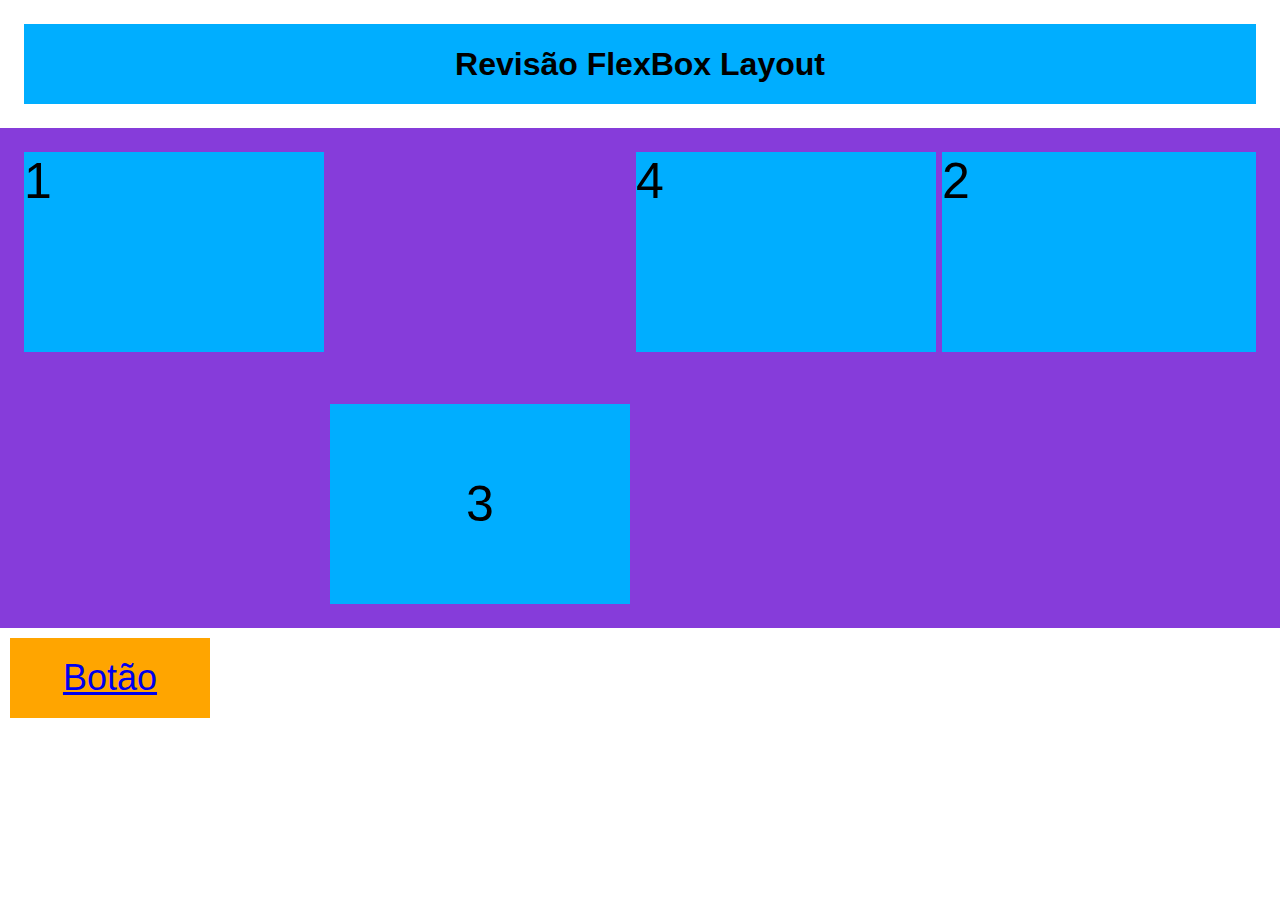
<file: revisao-flexbox/index.html>
<!DOCTYPE html>
<html lang="pt-br">
<head>
    <meta charset="UTF-8">
    <meta name="viewport" content="width=device-width, initial-scale=1.0">
    <title>Revisão FlexBox Layout</title>
    <link rel="stylesheet" href="style.css">
</head>
<body>
    <h1>Revisão FlexBox Layout</h1>

    <section class="container">
        <div class="item item-1">1</div>
        <div class="item item-2">2</div>
        <div class="item item-3">3</div>
        <div class="item item-4">4</div>
    </section>

    <a href="#">Botão</a>
</body>
</html>
</file>
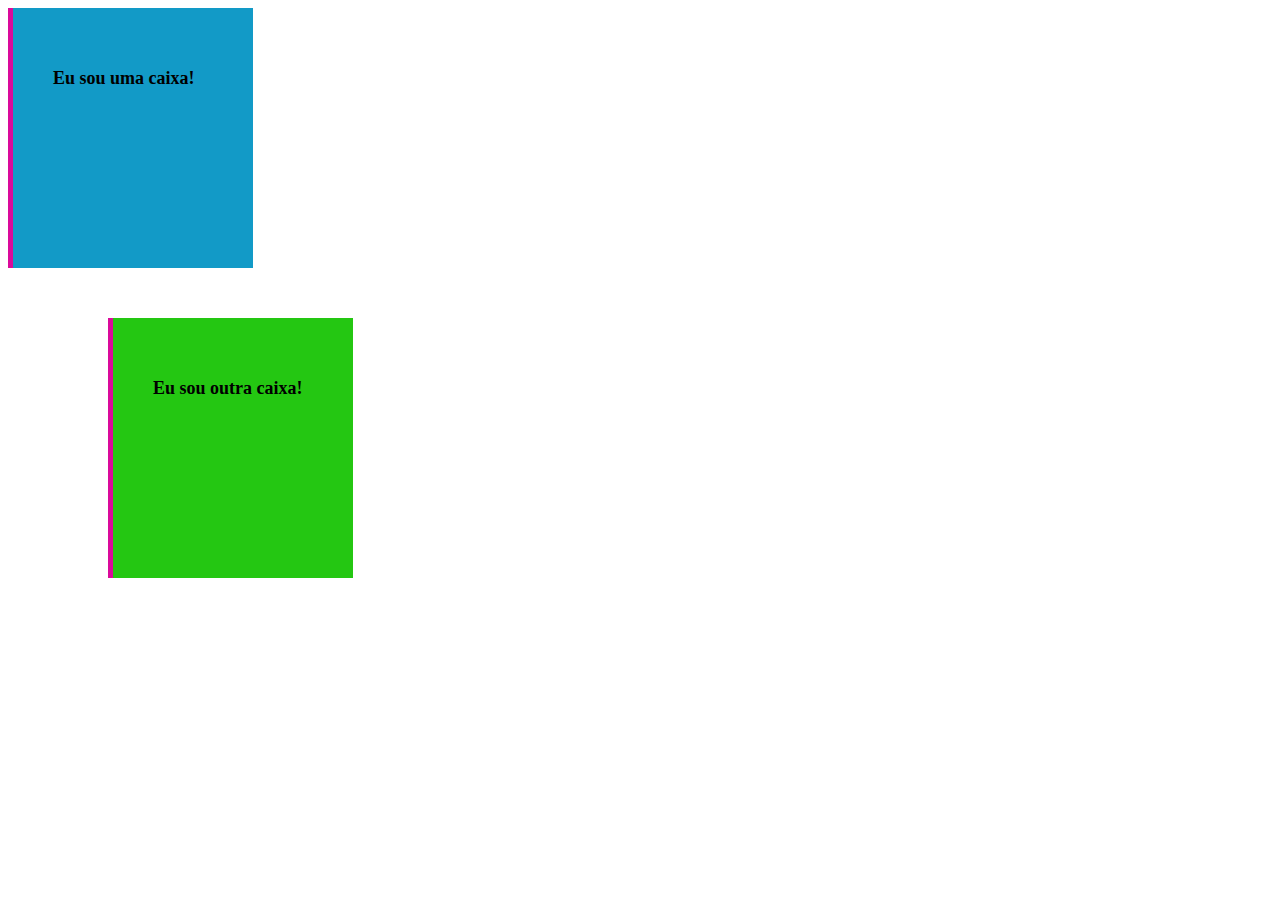
<file: box.html>
<!DOCTYPE html>
<html lang="pt-br">
<head>
    <meta charset="UTF-8">
    <meta name="viewport" content="width=device-width, initial-scale=1.0">
    <title>Modelo de Caixa</title>
    <link rel="stylesheet" href="box.css">
</head>
<body>
    <div>
        Eu sou uma caixa!
    </div>
    <div class="caixa2">
        Eu sou outra caixa!
    </div>
</body>
</html>
</file>
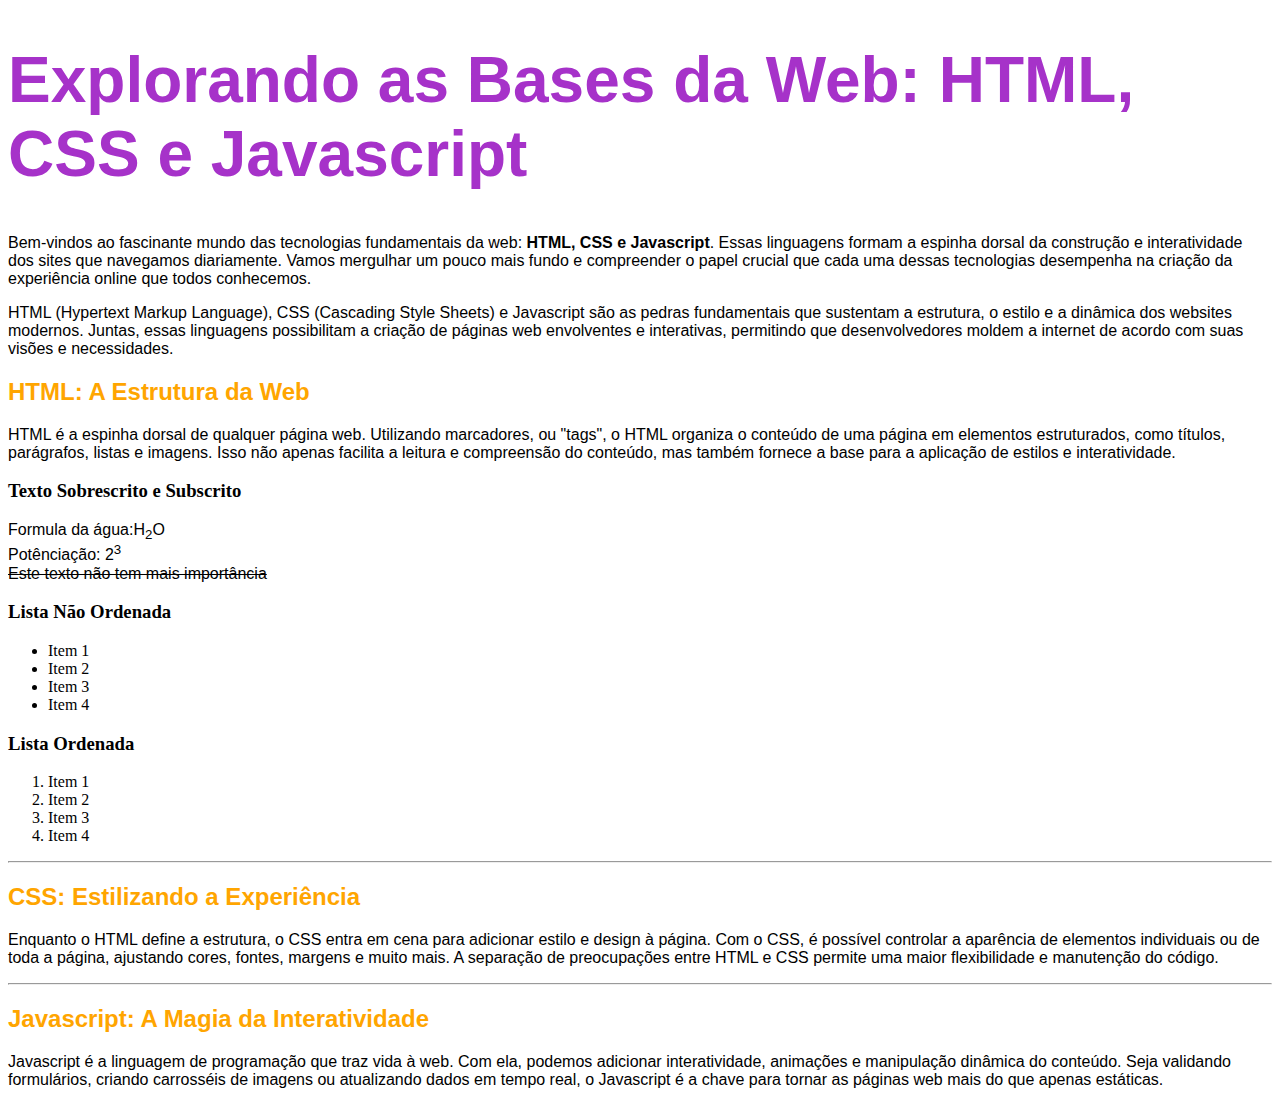
<file: fundamentos-html-css/aula02/exemplo1.html>
<!DOCTYPE html>
<html lang="pt-br">

<head>
    <meta charset="UTF-8">
    <meta name="viewport" content="width=device-width, initial-scale=1.0">
    <title>Exemplo 1</title>
    <link rel="stylesheet" href="estilo.css" />
</head>

<body>
    <h1> Explorando as Bases da Web: HTML, CSS e Javascript</h1>
    <p>
        Bem-vindos ao fascinante mundo das tecnologias fundamentais da web: <strong>HTML, CSS e Javascript</strong>.
        Essas linguagens formam a espinha dorsal da construção e interatividade dos sites que navegamos diariamente.
        Vamos mergulhar um pouco mais fundo e compreender o papel crucial que cada uma dessas tecnologias desempenha na
        criação da experiência online que todos conhecemos.
    </p>
    <p>
        HTML (Hypertext Markup Language), CSS (Cascading Style Sheets) e Javascript são as pedras fundamentais que
        sustentam a estrutura,
        o estilo e a dinâmica dos websites modernos. Juntas, essas linguagens possibilitam a criação de páginas web
        envolventes e interativas,
        permitindo que desenvolvedores moldem a internet de acordo com suas visões e necessidades.
    </p>

    <h2>
        HTML: A Estrutura da Web
    </h2>
    <p>

        HTML é a espinha dorsal de qualquer página web. Utilizando marcadores, ou "tags", o HTML organiza o conteúdo de
        uma
        página em elementos estruturados,
        como títulos, parágrafos, listas e imagens. Isso não apenas facilita a leitura e compreensão do conteúdo, mas
        também
        fornece a base para a aplicação de estilos e interatividade.
    </p>
    <h3>Texto Sobrescrito e Subscrito</h3>
    <p>
        Formula da água:H<sub>2</sub>O <br />
        Potênciação: 2<sup>3</sup> <br />
        <s>Este texto não tem mais importância</s>
    </p>
    <h3>Lista Não Ordenada</h3>
    <ul>
        <li>Item 1</li>
        <li>Item 2</li>
        <li>Item 3</li>
        <li>Item 4</li>
    </ul>
    <h3>Lista Ordenada</h3>
    <ol>
        <li>Item 1</li>
        <li>Item 2</li>
        <li>Item 3</li>
        <li>Item 4</li>
    </ol>
    <hr />
    <h2>CSS: Estilizando a Experiência</h2>
    <p>
        Enquanto o HTML define a estrutura, o CSS entra em cena para adicionar estilo e design à página.
        Com o CSS, é possível controlar a aparência de elementos individuais ou de toda a página, ajustando cores,
        fontes,
        margens e muito mais.
        A separação de preocupações entre HTML e CSS permite uma maior flexibilidade e manutenção do código.
    </p>
    <hr />
    <h2>Javascript: A Magia da Interatividade</h2>
    <p>

        Javascript é a linguagem de programação que traz vida à web. Com ela, podemos adicionar interatividade,
        animações e
        manipulação dinâmica do conteúdo.
        Seja validando formulários, criando carrosséis de imagens ou atualizando dados em tempo real, o Javascript é a
        chave
        para tornar as páginas web mais do que apenas estáticas.
    </p>
</body>

</html>
</file>
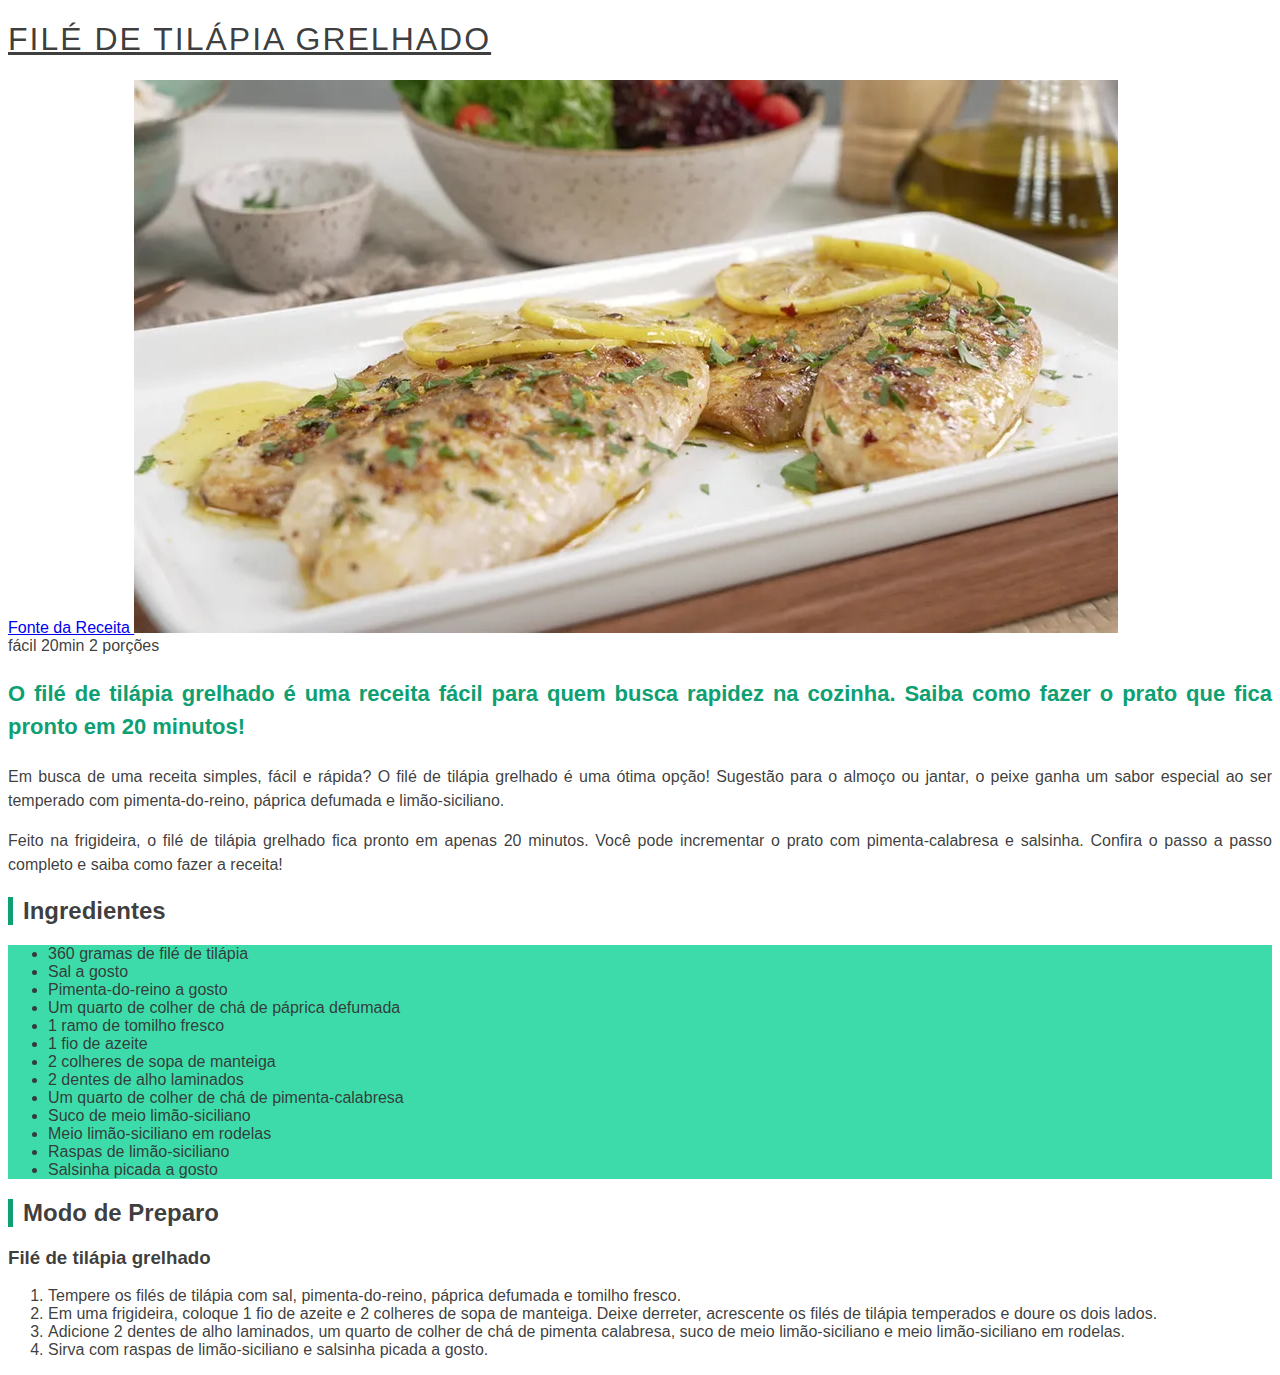
<file: fundamentos-html-css/aula02/receita.html>
<!DOCTYPE html>
<html lang="pt">

<head>
    <meta charset="UTF-8">
    <meta name="viewport" content="width=device-width, initial-scale=1.0">
    <title>Receita: Filé de tilápia grelhado</title>
    <link rel="stylesheet" href="receita.css">
</head>

<body>
    <h1>Filé de tilápia grelhado</h1>
    <a href="https://receitas.globo.com/tipos-de-prato/peixes-e-frutos-do-mar/file-de-tilapia-grelhado.ghtml">
        Fonte da Receita
    </a>
    <img src="file-de-tilapia-grelhado.webp" />
    <br />

    fácil
    20min
    2 porções
    <p class="destaque">
        O filé de tilápia grelhado é uma receita fácil para
        quem busca rapidez na cozinha.
        Saiba como fazer o prato que fica pronto em 20 minutos!
    </p>
    <p>
        Em busca de uma receita simples, fácil e rápida? O filé de tilápia grelhado é uma ótima opção!
        Sugestão para o almoço ou jantar, o peixe ganha um sabor especial ao ser temperado com pimenta-do-reino,
        páprica defumada e limão-siciliano.
    </p>
    <p>
        Feito na frigideira, o filé de tilápia grelhado fica pronto em apenas 20 minutos.
        Você pode incrementar o prato com pimenta-calabresa e salsinha. Confira o passo a passo completo e saiba como
        fazer a receita!
    </p>

    <h2>Ingredientes</h2>

    <ul>

        <li>360 gramas de filé de tilápia</li>
        <li>Sal a gosto</li>
        <li>Pimenta-do-reino a gosto</li>
        <li>Um quarto de colher de chá de páprica defumada</li>
        <li>1 ramo de tomilho fresco</li>
        <li>1 fio de azeite</li>
        <li>2 colheres de sopa de manteiga</li>
        <li>2 dentes de alho laminados</li>
        <li>Um quarto de colher de chá de pimenta-calabresa</li>
        <li>Suco de meio limão-siciliano</li>
        <li>Meio limão-siciliano em rodelas</li>
        <li>Raspas de limão-siciliano</li>
        <li>Salsinha picada a gosto</li>
    </ul>
    <h2>Modo de Preparo</h2>
    <h3>Filé de tilápia grelhado</h3>
    <ol>
        <li>
            Tempere os filés de tilápia com sal,
            pimenta-do-reino, páprica defumada e tomilho fresco.
        </li>
        <li>

            Em uma frigideira, coloque 1 fio de azeite e 2 colheres de sopa de manteiga. Deixe derreter, acrescente os
            filés de
            tilápia temperados e doure os dois lados.
        </li>
        <li>

            Adicione 2 dentes de alho laminados, um quarto de colher de chá de pimenta calabresa, suco de meio
            limão-siciliano e
            meio limão-siciliano em rodelas.
        </li>
        <li>

            Sirva com raspas de limão-siciliano e salsinha picada a gosto.
        </li>
    </ol>
</body>

</html>
</file>
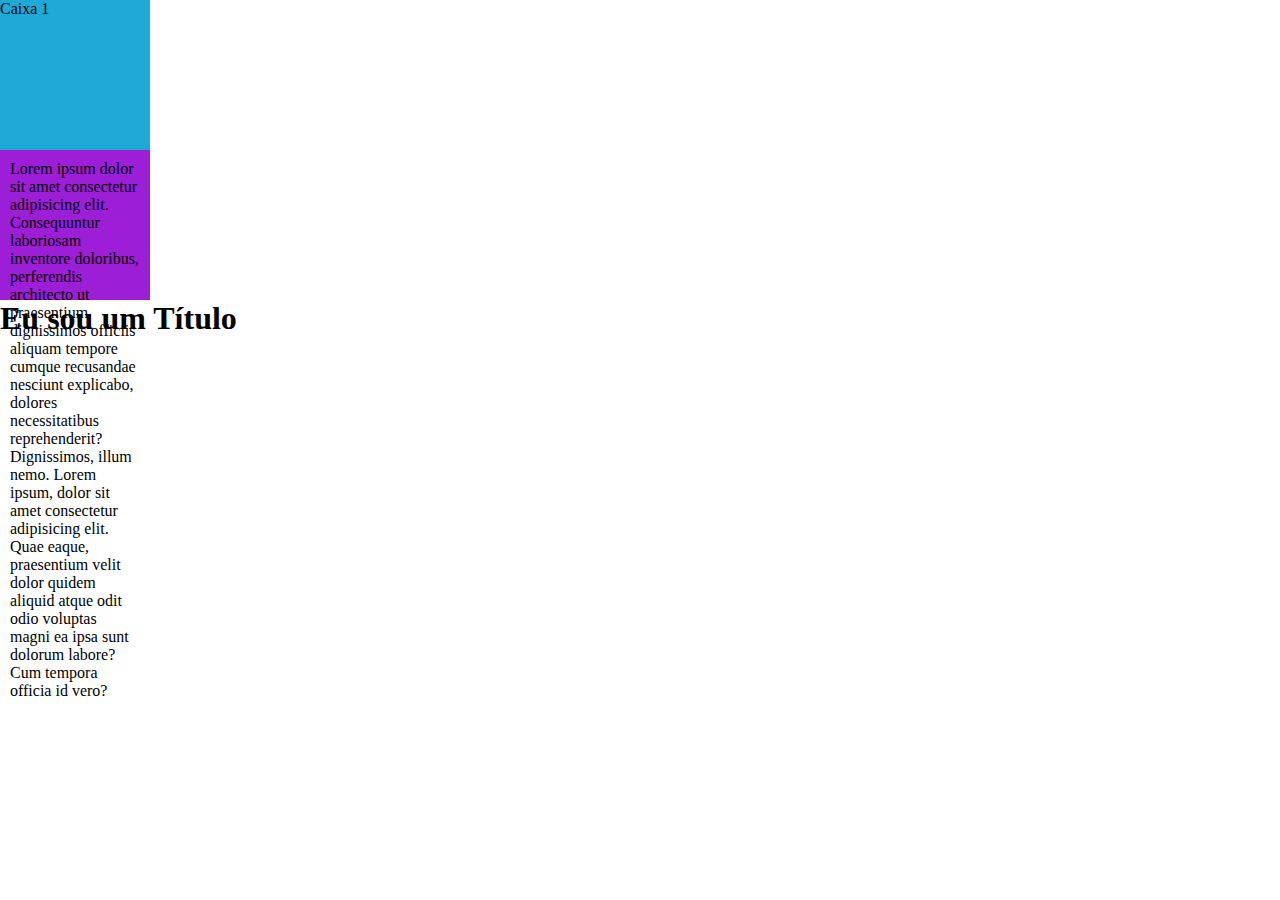
<file: fundamentos-html-css/aula04/box-model.html>
<!DOCTYPE html>
<html lang="pt-br">
<head>
    <meta charset="UTF-8">
    <meta name="viewport" content="width=device-width, initial-scale=1.0">
    <title>Box Model - Modelo de Caixa</title>
    <link rel="stylesheet" href="box-model.css">
</head>
<body>
   <div class="box1">Caixa 1</div> 
   <div class="box2">
        Lorem ipsum dolor sit amet consectetur adipisicing elit. Consequuntur laboriosam inventore doloribus, perferendis architecto ut praesentium dignissimos officiis aliquam tempore cumque recusandae nesciunt explicabo, dolores necessitatibus reprehenderit? Dignissimos, illum nemo.
        Lorem ipsum, dolor sit amet consectetur adipisicing elit. Quae eaque, praesentium velit dolor quidem aliquid atque odit odio voluptas magni ea ipsa sunt dolorum labore? Cum tempora officia id vero?

   </div> 
   <h1>Eu sou um Título</h1>
</body>
</html>
</file>
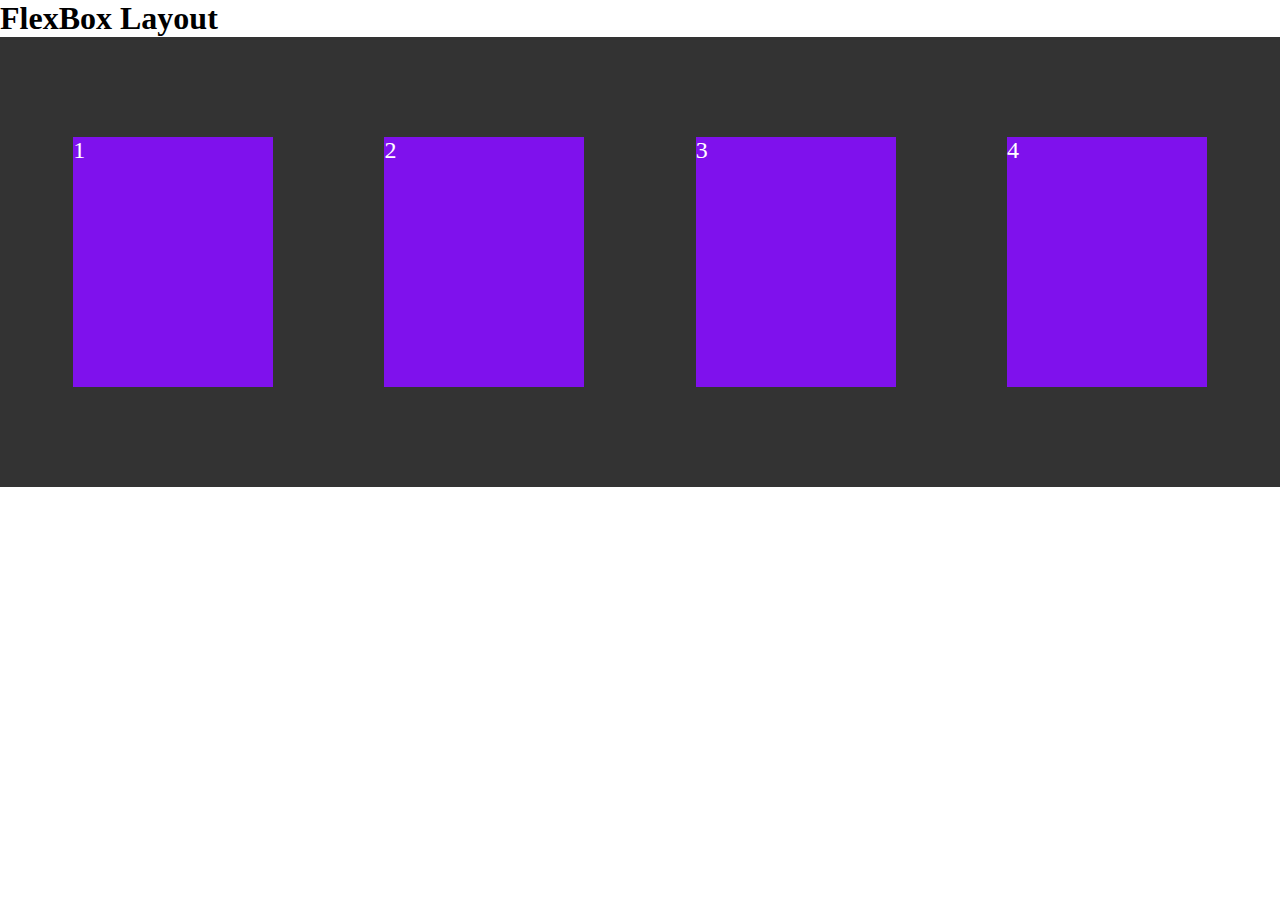
<file: fundamentos-html-css/aula04/flex.html>
<!DOCTYPE html>
<html lang="pt-br">
<head>
    <meta charset="UTF-8">
    <meta name="viewport" content="width=device-width, initial-scale=1.0">
    <title>Flex Box Layout</title>
    <link rel="stylesheet" href="flex.css">
</head>
<body>
    <h1>FlexBox Layout</h1>
    <section class="container">
        <div class="item">1</div>
        <div class="item">2</div>
        <div class="item">3</div>
        <div class="item">4</div>
    </section>
</body>
</html>
</file>
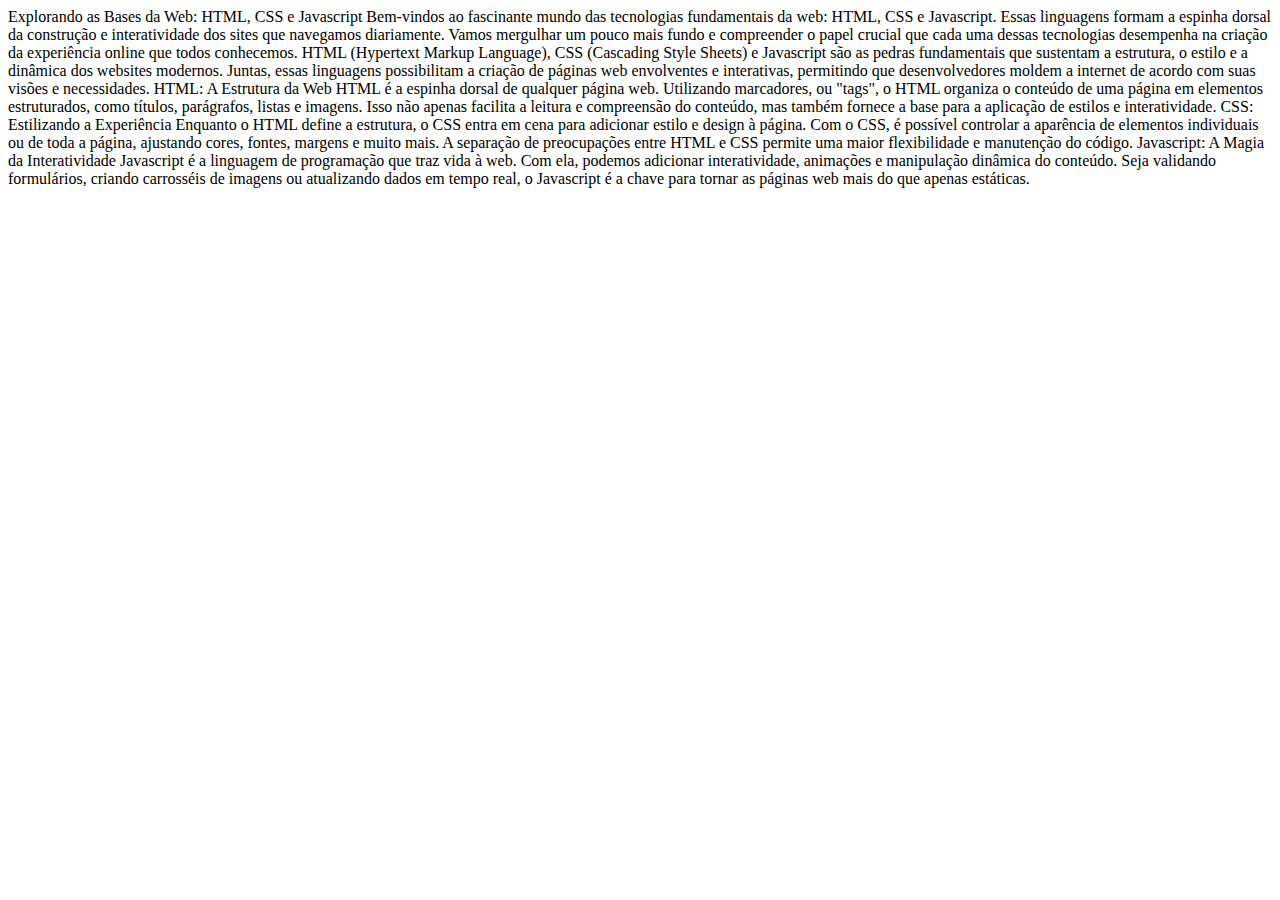
<file: dev-front-end-para-web/fundamentos-html-css/aula02/fundamentos-texto.html>
<!DOCTYPE html>
<html lang="pt-br">
    <head>
        <meta charset="UTF-8" />
        <meta name="viewport" content="width=device-width, initial-scale=1.0" />
        <title>Fundamentos de Texto</title>
    </head>
    <body>
        Explorando as Bases da Web: HTML, CSS e Javascript

        Bem-vindos ao fascinante mundo das tecnologias fundamentais da web: HTML, CSS e Javascript. Essas linguagens formam a espinha dorsal da construção e interatividade dos sites que navegamos diariamente. Vamos mergulhar um pouco mais fundo e compreender o papel crucial que cada uma dessas tecnologias desempenha na criação da experiência online que todos conhecemos.
        
        HTML (Hypertext Markup Language), CSS (Cascading Style Sheets) e Javascript são as pedras fundamentais que sustentam a estrutura, o estilo e a dinâmica dos websites modernos. Juntas, essas linguagens possibilitam a criação de páginas web envolventes e interativas, permitindo que desenvolvedores moldem a internet de acordo com suas visões e necessidades.
        
        HTML: A Estrutura da Web
        HTML é a espinha dorsal de qualquer página web. Utilizando marcadores, ou "tags", o HTML organiza o conteúdo de uma página em elementos estruturados, como títulos, parágrafos, listas e imagens. Isso não apenas facilita a leitura e compreensão do conteúdo, mas também fornece a base para a aplicação de estilos e interatividade.
        
        CSS: Estilizando a Experiência
        Enquanto o HTML define a estrutura, o CSS entra em cena para adicionar estilo e design à página. Com o CSS, é possível controlar a aparência de elementos individuais ou de toda a página, ajustando cores, fontes, margens e muito mais. A separação de preocupações entre HTML e CSS permite uma maior flexibilidade e manutenção do código.
        
        Javascript: A Magia da Interatividade
        Javascript é a linguagem de programação que traz vida à web. Com ela, podemos adicionar interatividade, animações e manipulação dinâmica do conteúdo. Seja validando formulários, criando carrosséis de imagens ou atualizando dados em tempo real, o Javascript é a chave para tornar as páginas web mais do que apenas estáticas.

    </body>
</html>
</file>
<file: revisao-flexbox/style.css>
* {
    margin: 0;
    padding: 0;
    box-sizing: border-box;
}

html,
body {
    height: 100%;
    font-family: sans-serif;
}
.container{
    display: flex;
    gap: 6px;
    flex-direction: row;
    justify-content: start;
    align-items: start;
    flex-wrap: nowrap;

    width: 100%;
    height: 500px;
    padding: 24px;
    background: #863cda;
}
.item{
    width: 300px;
    height: 200px;
    background: #00aeff;
    font-size: 50px;
}

.item-2{
    flex-grow: 2;
    flex-shrink: 3;
    order: 4;
}
.item-3{
    align-self: flex-end;
    align-content: center;
    text-align: center;
}
a{
    background-color: orange;
    font-size: 36px;
    margin: 10px;
    display: block;
    width: 200px;
    height: 80px;
    text-align: center;
    align-content: center;
}
h1{
    background-color: #00aeff;
    margin: 24px;
    height: 80px;
    text-align: center;
    align-content: center;
}
</file>
<file: box.css>
div{
    background-color:#129ac7 ;
    width: 200px;
    height: 200px;
    padding-left: 40px;
    padding-top: 60px;
    border-left: solid 5px #da0a9b;
    font-size:18px;
    font-weight: 900;
}
.caixa2{
    background-color:#24c712 ;
    margin-top: 50px;
    margin-left: 100px;
}
</file>
<file: fundamentos-html-css/aula02/estilo.css>
h1{
   color: #a632c9;
   font-family: Arial, Helvetica, sans-serif;
   font-size:64px;
}
h2{
    color: orange;
    font-family: Arial, Helvetica, sans-serif;
}
p{
    font-family: Arial, Helvetica, sans-serif;
}
</file>
<file: fundamentos-html-css/aula02/receita.css>
body{
    font-family: 'Segoe UI', Tahoma, Geneva, Verdana, sans-serif;
    color:#333333f0;
}

h1{
    font-weight: 500;
    text-transform: uppercase;
    text-decoration: underline;
    letter-spacing: 2px;
}
h2{
   text-align:left;
   border-left: solid 5px #0ea072; 
   padding-left: 10px;
}
p{
    text-align: justify;
    line-height: 1.5;
}
.destaque{
    font-weight: bold;
    font-size: 22px;
    color: #0ea072;
}
ul{
    background-color: #3ddba9;
}
</file>
<file: fundamentos-html-css/aula04/flex.css>
*{
    margin:0;
    padding: 0;
    box-sizing: border-box;
}
.container{
    width: 100%;
    background-color: #333;
    height: 450px;
    padding: 20px;
    display: flex;
    justify-content: space-around; /* Alinhamento Horizontal (Eixo Principal)*/
    align-items: center;
    gap: 5px;
    flex-wrap: wrap;
}
.item{
    width: 200px;
    height: 250px;
    color: white;
    background-color: #7f11ed;
    font-size: 24px;
}
</file>
<file: fundamentos-html-css/aula04/box-model.css>
/*Seletor Universal - CSS Reset*/ 
*{
    box-sizing: border-box;
    padding: 0;
    margin: 0;
}
.box1{
    width: 150px;
    height: 150px;
    background-color: #1ea9d7;
}
.box2{
    width: 150px;
    height: 150px;
    background-color: #9c1ed7;
    padding: 10px;
    
}
</file>
